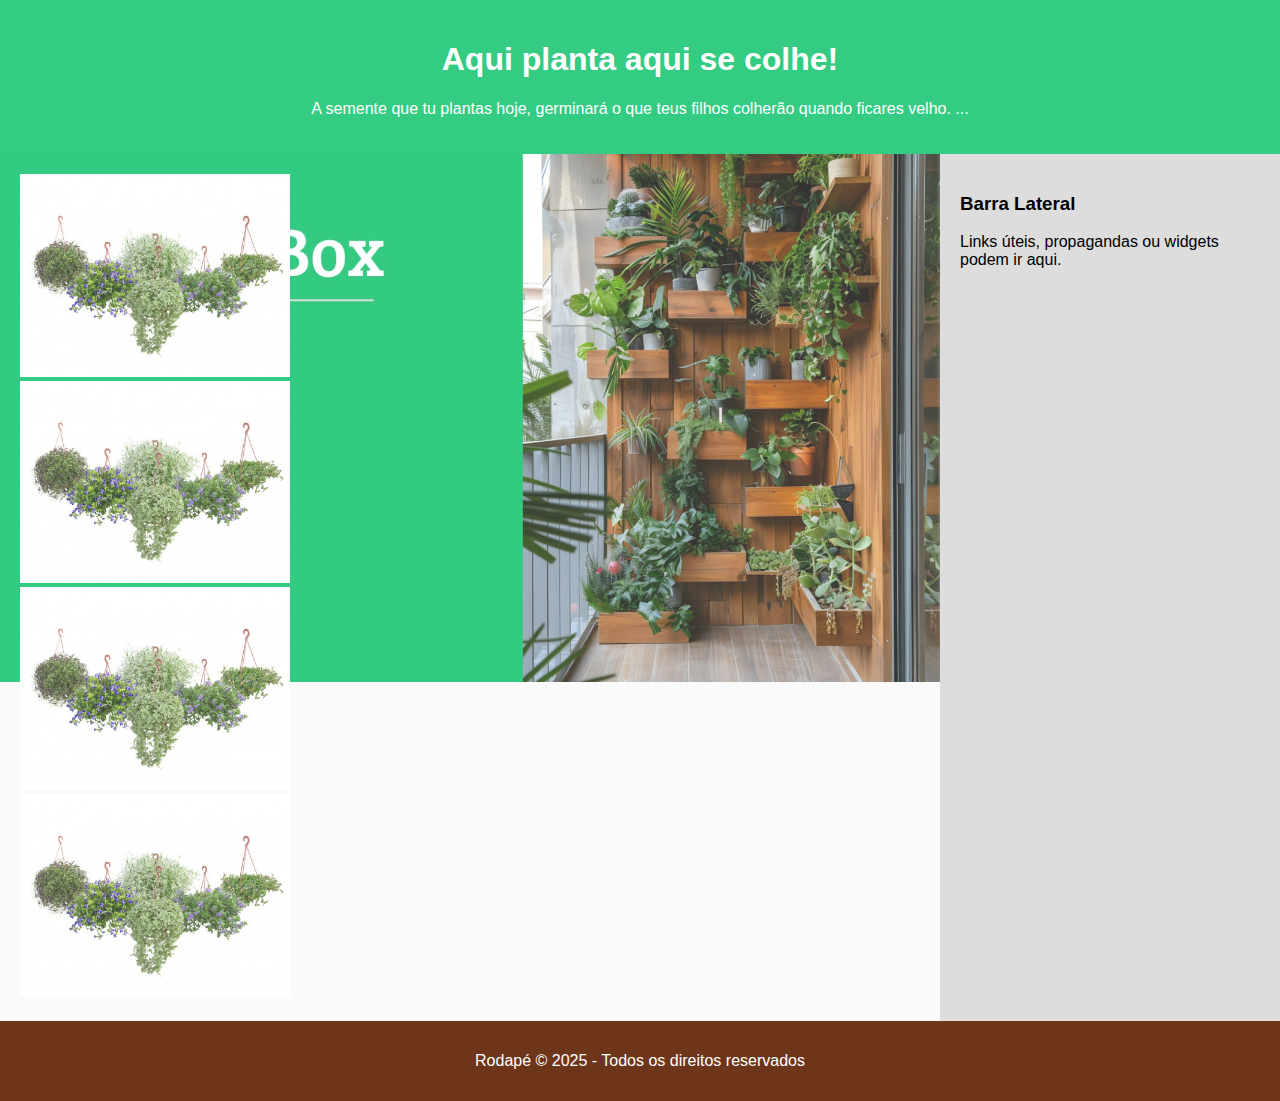
<file: project-end/index.html>
<!DOCTYPE html>
<html lang="pt-BR">
<head>
  <meta charset="UTF-8">
  <title>Layout com Header, Main, Aside e Footer</title>
  <link rel="stylesheet" href="style.css">
  <style>
    @import url('https://fonts.googleapis.com/css2?family=Edu+AU+VIC+WA+NT+Arrows:wght@400..700&display=swap');
    </style>
</head>
<body>

  <header>
    <h1>Aqui planta aqui se colhe!</h1>
    <p>A semente que tu plantas hoje, germinará o que teus filhos colherão quando ficares velho. ...</p>
  </header>

  <main>
    <article>
        <div class="plantas">
            <div><img src="Plantas Pendentes Variados - C26 - Poliagri.jpg" alt="plantas para hambientes externos"></div>
            <div><img src="Plantas Pendentes Variados - C26 - Poliagri.jpg" alt="plantas para sombra"></div>
            <div><img src="Plantas Pendentes Variados - C26 - Poliagri.jpg" alt="plantas para hambientes internos"></div>
            <div><img src="Plantas Pendentes Variados - C26 - Poliagri.jpg" alt="plantas para sol"></div>
        </div>
    </article>

    <aside>
      <h3>Barra Lateral</h3>
      <p>Links úteis, propagandas ou widgets podem ir aqui.</p>
    </aside>
  </main>

  <footer>
    <p>Rodapé © 2025 - Todos os direitos reservados</p>
  </footer>

</body>
</html>
</file>
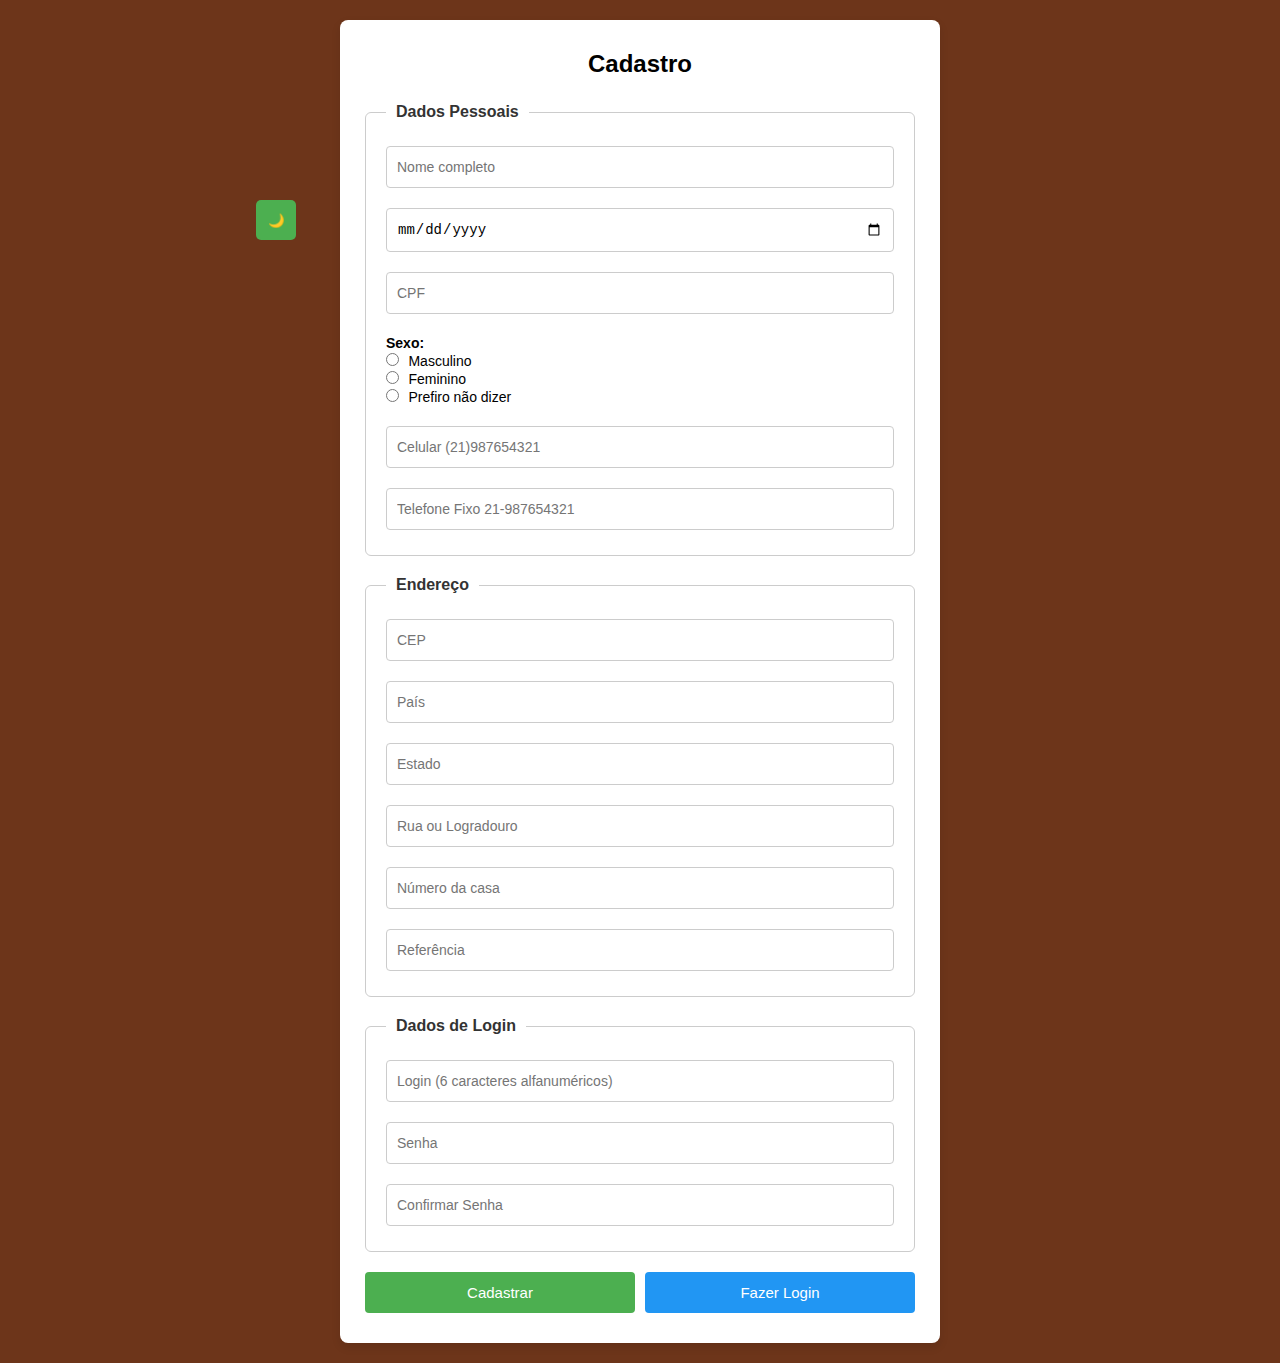
<file: project-end-att/cadastro.html>
<!DOCTYPE html>
<html lang="pt-BR">
<head>
  <meta charset="UTF-8">
  <meta http-equiv="X-UA-Compatible" content="IE=edge">
  <meta name="viewport" content="width=device-width, initial-scale=1.0">
  <title>Cadastro</title>
  <link rel="stylesheet" href="ccadastro.css">
  <link rel="stylesheet" href="darkmode.css">
</head>
<body>
  <!--modo escuro-->
  <button id="escuro">🌙</button>

  <!--formulario de cadastro-->
  <form id="cadastroForm">
    <h2>Cadastro</h2>

    <fieldset>
      <legend> Dados Pessoais</legend>
      <input type="text" id="nome" placeholder="Nome completo" required><br>
      <input type="date" id="nascimento" required><br>
      <input type="text" id="cpf" placeholder="CPF" required><br>
      <div class="sexo">
        <label><strong>Sexo:</strong></label><br>
        <input type="radio" name="sexo" id="masculino" value="Masculino">
        <label for="masculino">Masculino</label><br>
      
        <input type="radio" name="sexo" id="feminino" value="Feminino">
        <label for="feminino">Feminino</label><br>
      
        <input type="radio" name="sexo" id="naoDizer" value="Prefiro não dizer">
        <label for="naoDizer">Prefiro não dizer</label><br>
      </div>
      <input type="text" id="celular" placeholder="Celular (21)987654321" required><br>
      <input type="text" id="fixo" placeholder="Telefone Fixo 21-987654321"><br>
    </fieldset>

    <fieldset>
      <legend> Endereço</legend>
      <input type="text" id="cep" placeholder="CEP" required><br>
      <input type="text" id="pais" placeholder="País" required><br>
      <input type="text" id="estado" placeholder="Estado" required><br>
      <input type="text" id="logradouro" placeholder="Rua ou Logradouro" required><br>
      <input type="text" id="numero" placeholder="Número da casa" required><br>
      <input type="text" id="referencia" placeholder="Referência" required><br>
    </fieldset>

    <fieldset>
      <legend> Dados de Login</legend>
      <input type="text" id="login" placeholder="Login (6 caracteres alfanuméricos)" required><br>
      <input type="password" id="senha" placeholder="Senha" required><br>
      <input type="password" id="confirmarSenha" placeholder="Confirmar Senha" required><br>
    </fieldset>
    <!--botao de envio-->
    <div class="botoes">
      <button type="submit" id="entrar" >Cadastrar</button>
      <button type="button" id="limpar" onclick="window.location.href='login.html'">Fazer Login</button>
    </div>
  </form>
  <!--onde armazena os dados do form-->
  <script src="jscadastro.js"></script>
  <!--script escuro-->
  <script src="darkmode.js"></script>
</body>
</html>
</file>
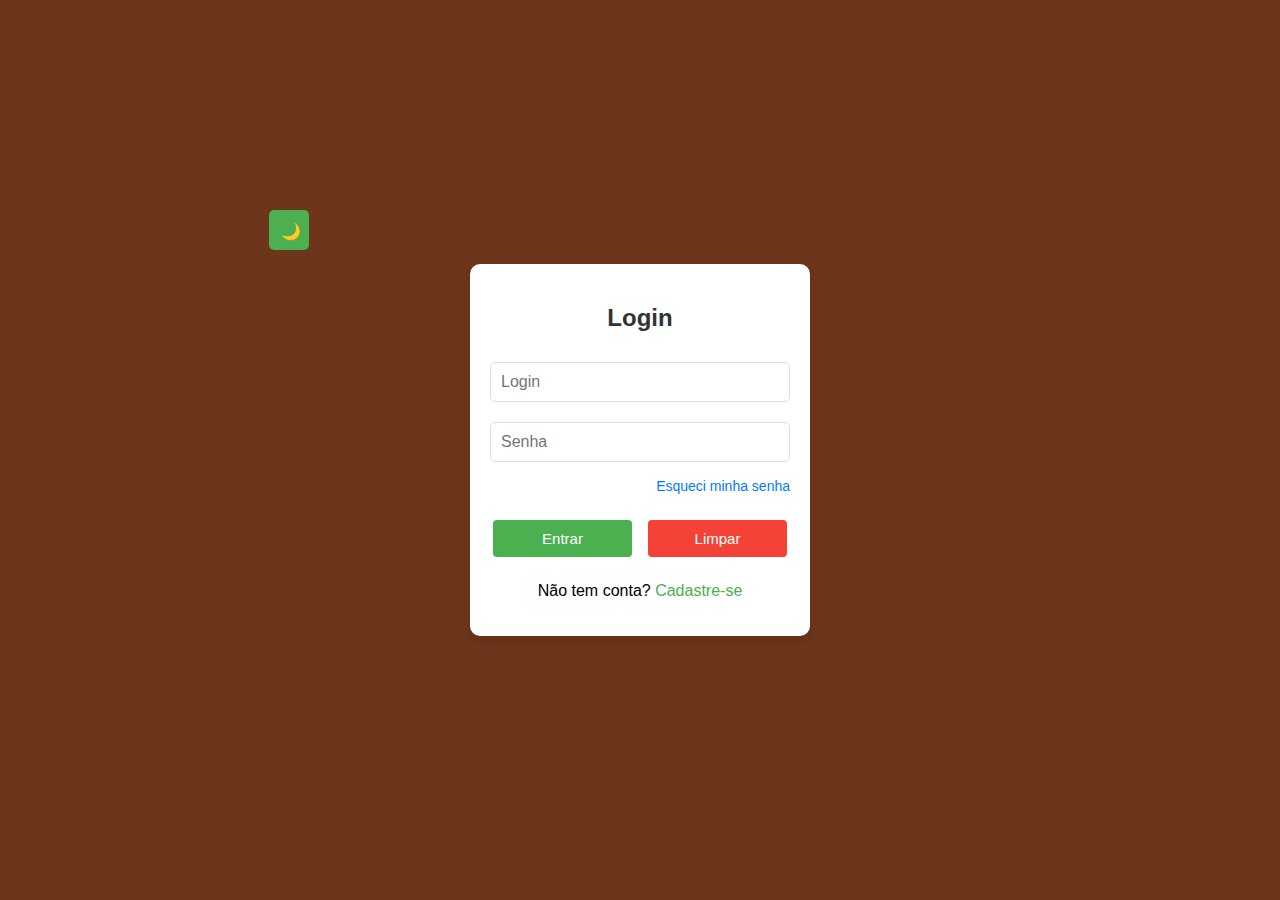
<file: project-end-att/login.html>
<!DOCTYPE html>
<html lang="pt-BR">
<head>
    <meta charset="UTF-8">
    <meta http-equiv="X-UA-Compatible" content="IE=edge">
    <meta name="viewport" content="width=device-width, initial-scale=1.0">
    <title>Login</title>
    <link rel="stylesheet" href="clogin.css">
    <link rel="stylesheet" href="darkmode.css">
</head>

<body>
  <!--modo escuro-->
  <button id="escuro">🌙</button>

    <!--are de login-->
<div class="login-container">
    <h2>Login</h2>
    <form id="loginForm">
      <input type="text" id="login" placeholder="Login" required><br>
      <input type="password" id="senha" placeholder="Senha" required><br>

      <!--recuperar senha-->
      <div class="link-senha">
        <a href="recuperar-senha.html">Esqueci minha senha</a>
      </div>

      <!--entra no site-->
      <div class="botoes-login">
        <button type="submit" id="entrar">Entrar</button>
        <button type="button" id="limpar" onclick="limparCampos()">Limpar</button>
      </div>

    </form>
    <!-- mensagem de erro-->
  <p id="mensagemErro" class="erro-mensagem"></p>

  <p>Não tem conta? <a href="cadastro.html">Cadastre-se</a></p>
</div>
  <!--administrador pra teste-->
  <script src="admin.js"></script>
    <!--valida os dados do cadastro-->
  <script src="jslogin.js"></script>
  <!--script escuro-->
  <script src="darkmode.js"></script>
</body>
</html>
</file>
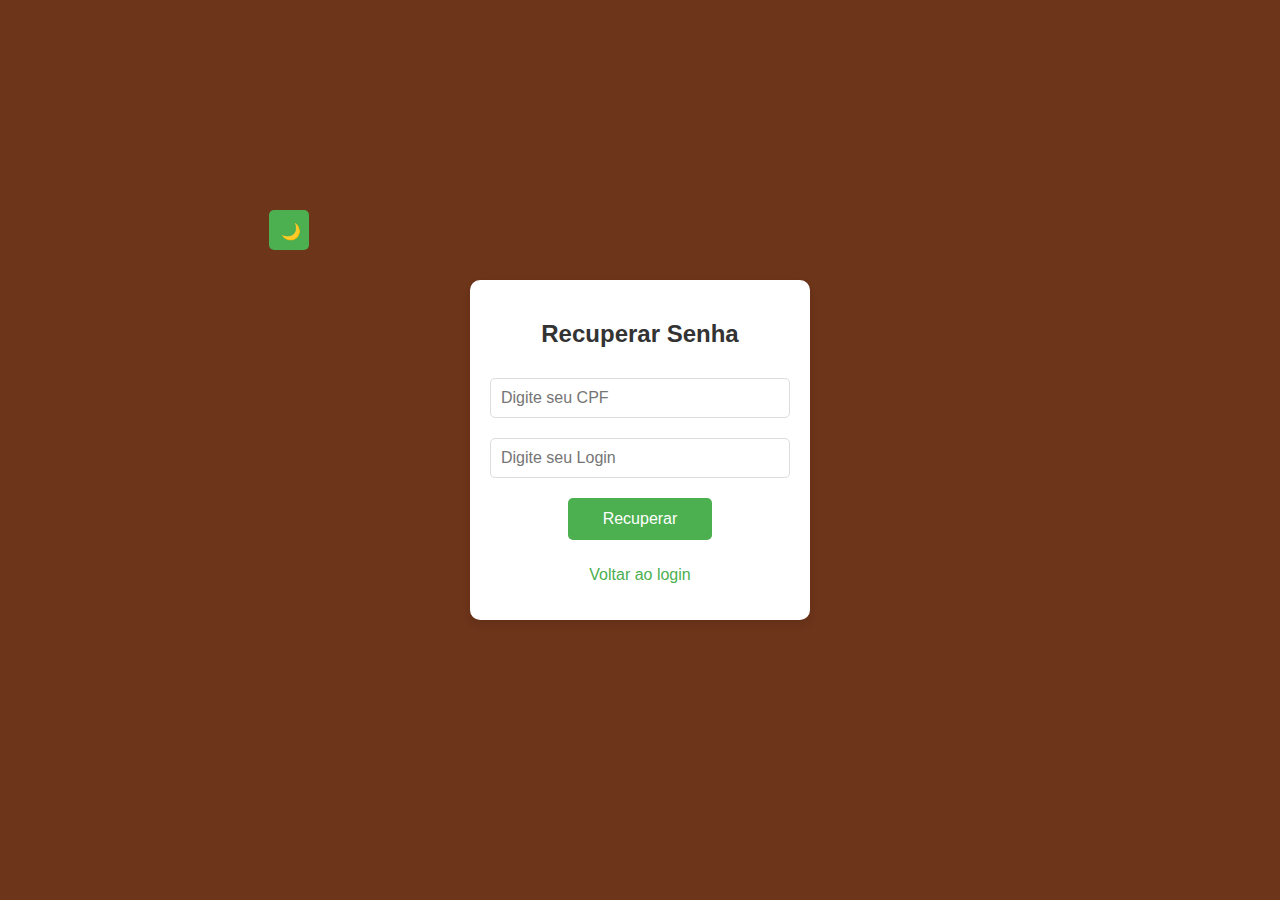
<file: project-end-att/recuperar-senha.html>
<!DOCTYPE html>
<html lang="pt-BR">
<head>
  <meta charset="UTF-8">
  <meta http-equiv="X-UA-Compatible" content="IE=edge">
  <meta name="viewport" content="width=device-width, initial-scale=1.0">
  <title>Recuperar Senha</title>
  <link rel="stylesheet" href="clogin.css">
  <link rel="stylesheet" href="darkmode.css">
</head>
<body>
  <!--modo escuro-->
  <button id="escuro">🌙</button>

  <div class="login-container">
    <h2>Recuperar Senha</h2>
    <!--form pra recuperar a senha-->
    <form id="recuperarForm">
      <input type="text" id="cpf" placeholder="Digite seu CPF" required><br>
      <input type="text" id="login" placeholder="Digite seu Login" required><br>
      <button type="submit" id="recuperar">Recuperar</button>
    </form>
    <!--onde vai aparecer a nova senha-->
    <p id="mensagemRecuperacao"></p>
    <!--volta pra lojar-->
    <p id="voltar"><a href="login.html">Voltar ao login</a></p>
  </div>
  <!--funcao pra pegar a senha-->
  <script src="jsrecuperar.js"></script>
  <!--script escuro-->
  <script src="darkmode.js"></script>
</body>
</html>
</file>
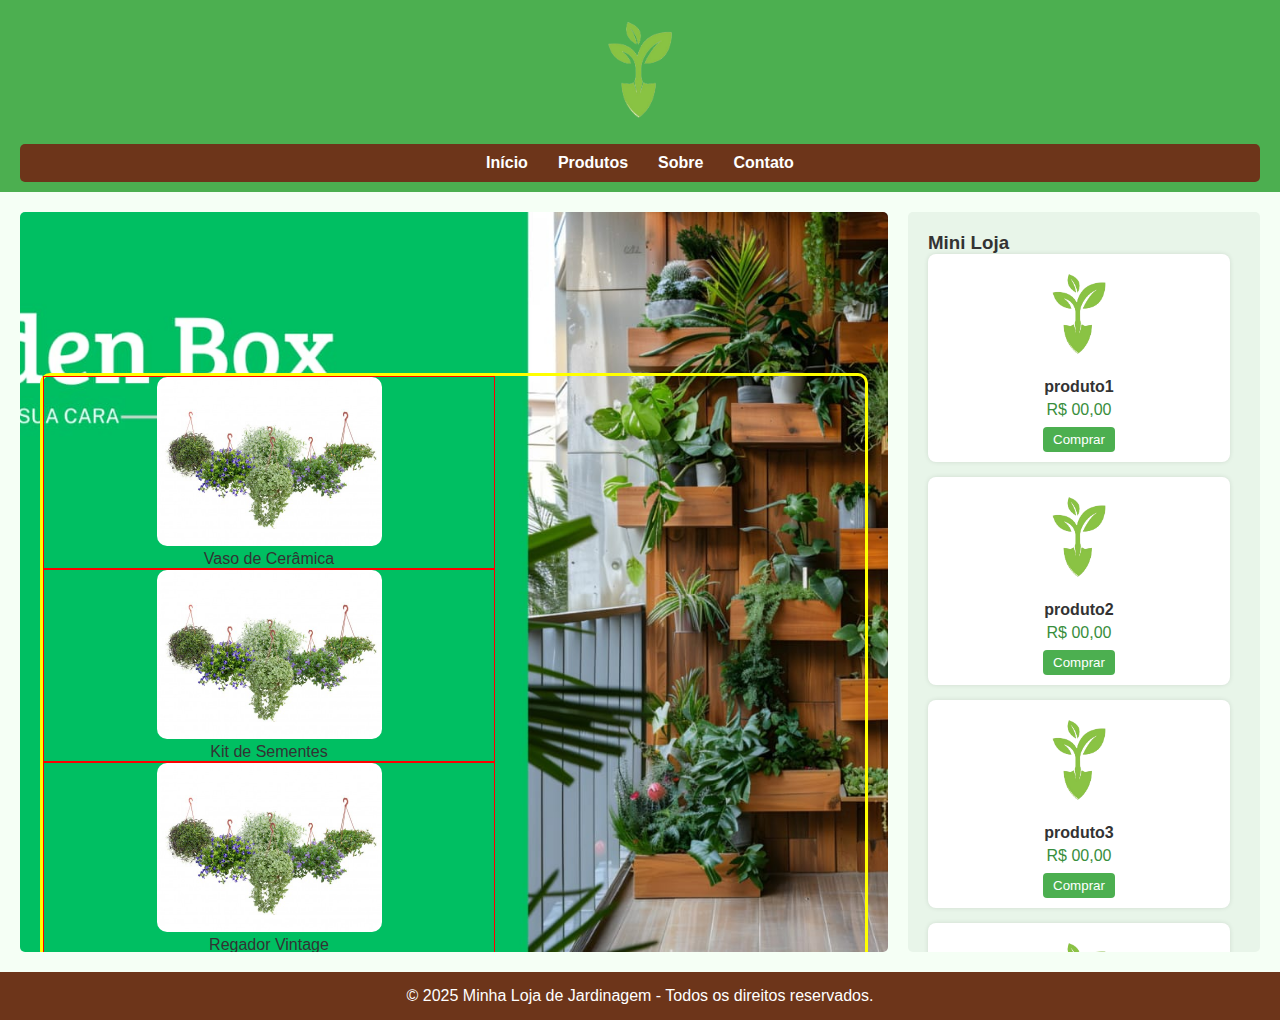
<file: project-end/plantasdaterra.html>
<!DOCTYPE html>
<html lang="pt-br">
<head>
  <meta charset="UTF-8">
  <meta name="viewport" content="width=device-width, initial-scale=1.0">
  <title>Loja de Jardinagem</title>
  <link rel="stylesheet" href="plantasdaterra.css">
</head>
<body>

  <header>
    <div class="logo">
      <img src="icone.png" alt="Logo">
    </div>
    <nav class="menu">
      <ul>
        <li><a href="#">Início</a></li>
        <li><a href="#">Produtos</a></li>
        <li><a href="#">Sobre</a></li>
        <li><a href="#">Contato</a></li>
      </ul>
    </nav>
  </header>

  <div class="layout">
    <main>
      <div class="produtos">
        <div class="produto">
          <img src="Plantas Pendentes Variados - C26 - Poliagri.jpg" alt="Vaso de Cerâmica">
          <p>Vaso de Cerâmica</p>
        </div>
        <div class="produto">
          <img src="Plantas Pendentes Variados - C26 - Poliagri.jpg" alt="Kit de Sementes">
          <p>Kit de Sementes</p>
        </div>
        <div class="produto">
          <img src="Plantas Pendentes Variados - C26 - Poliagri.jpg" alt="Regador Vintage">
          <p>Regador Vintage</p>
        </div>
        <div class="produto">
          <img src="Plantas Pendentes Variados - C26 - Poliagri.jpg" alt="Pá de Jardinagem">
          <p>Pá de Jardinagem</p>
        </div>
      </div>
    </main>

    <aside>
        <h3>Mini Loja</h3>
        <div class="loja-lateral">
          <div class="item-loja">
            <img src="icone.png" alt="1">
            <p>produto1</p>
            <span>R$ 00,00</span>
            <button>Comprar</button>
          </div>
          <div class="item-loja">
            <img src="icone.png" alt="2">
            <p>produto2</p>
            <span>R$ 00,00</span>
            <button>Comprar</button>
          </div>
          <div class="item-loja">
            <img src="icone.png" alt="3">
            <p>produto3</p>
            <span>R$ 00,00</span>
            <button>Comprar</button>
          </div>
          <div class="item-loja">
            <img src="icone.png" alt="4">
            <p>produto4</p>
            <span>R$ 00,00</span>
            <button>Comprar</button>
          </div>
          <div class="item-loja">
            <img src="icone.png" alt="5">
            <p>produto5</p>
            <span>R$ 00,00</span>
            <button>Comprar</button>
          </div>
        </div>
      </aside>
  </div>

  <footer>
    <p>&copy; 2025 Minha Loja de Jardinagem - Todos os direitos reservados.</p>
  </footer>

</body>
</html>
</file>
<file: project-end/style.css>
body {
    margin: 0;
    font-family: Arial, sans-serif;
    display: flex;
    flex-direction: column;
    min-height: 100vh;
  }
/*cabeçalho*/
  header {
    background-color: #00bf63cb;
    color: white;
    padding: 20px;
    text-align: center;
  }
/*principal*/
  main {
    display: flex;
    flex: 1;
  }
/*parte principal*/
  article {
    flex: 3;
    padding: 20px;
    background-color: #f9f9f9;
    background-image: url(fundo.jpg);
    background-repeat: no-repeat, repeat;
    opacity: 0.8;
    background-size: 100%;
    bottom: 0;
  }
.plantas img{
    width: 30%;
  }
/*lateral*/
  aside {
    flex: 1;
    padding: 20px;
    background-color: #ddd;
  }
/*roda pe*/
  footer {
    background-color: #6D351A;
    color: white;
    text-align: center;
    padding: 15px;
  }

  @media (max-width: 768px) {
    main {
      flex-direction: column;
    }

    aside {
      order: -1;
    }
  }
</file>
<file: project-end-att/darkmode.css>
/*icone modo claro/escuro */
button img {
    vertical-align: middle;
    margin-right: 8px;
  }
  /*butao escuro*/
  #escuro {
    width: 40px;
    height: 40px;
    border-radius: 50px;
    position: fixed;
    top: 200px;
    left: 20%;
    z-index: 1000;
    background-color: #4CAF50;
    color: white;
    border: none;
    cursor: pointer;
    border-radius: 5px;
  }
  /* Modo Escuro */
  body.dark-mode {
    background-color: #000;
    color: #fff;
  }
  
  body.dark-mode #escuro {
    background-color: #6D351A;
    color: #fff;
  }
  body.dark-mode p{
    color: black;
  }
  body.dark-mode #limpar{
    background-color: #45a049;
    color: #fff
  }
  body.dark-mode .login-container{
    background-color: #fff;
  }
  body.dark-mode h2{
    color: #45a049;
  }
  body.dark-mode #entrar{
    background-color: #f44336;
  }
  body.dark-mode label{
    color: black;
  }
  body.dark-mode legend{
    color:#45a049;
  }
  body.dark-mode #recuperar{
    background-color:#f44336 ;
  }
</file>
<file: project-end-att/clogin.css>
/* estilo do gooogle */
body {
    font-family: Arial, sans-serif;
    background-color: #6D351A;
    display: flex;
    justify-content: center;
    align-items: center;
    height: 100vh;
    margin: 0;
  }
  
  /* area do login */
  .login-container {
    background-color: white;
    padding: 20px;
    border-radius: 10px;
    box-shadow: 0 4px 8px rgba(0, 0, 0, 0.1);
    width: 100%;
    max-width: 300px;
    text-align: center;
  }
  
  /* titulo do form */
  h2 {
    font-size: 24px;
    margin-bottom: 20px;
    color: #333;
  }
  
  /* campos do form*/
  input {
    width: 100%;
    padding: 10px;
    margin: 10px 0;
    border: 1px solid #ddd;
    border-radius: 5px;
    box-sizing: border-box;
    font-size: 16px;
  }
  
  /* limpar */
  button {
    width: 48%;
    padding: 12px;
    border-radius: 5px;
    font-size: 16px;
    cursor: pointer;
    transition: background-color 0.3s ease;
    margin: 10px 1%;
  }
  
  /* botao de login */
  button[type="submit"] {
    background-color: #4CAF50;
    color: white;
    border: none;
  }
  
  /* efeito do mouse no login */
  button[type="submit"]:hover {
    background-color: #45a049;
  }
  
  /* Botão de limpar */
  button#limpar {
    background-color: #f44336;
    color: white;
    border: none;
  }
  
  /* efeito do mouse no limpar */
  button#limpar:hover {
    background-color: #e53935;
  }
  
  /* link de cadastro */
  p {
    margin-top: 15px;
  }
  
  p a {
    color: #4CAF50;
    text-decoration: none;
  }
  
  p a:hover {
    text-decoration: underline;
  }
  
  /* estilo do erro */
  .erro-mensagem {
    color: #f44336;
    font-size: 14px;
    margin-top: 10px;
  }

  /*recuperar senha*/
  #mensagemRecuperacao {
    margin-top: 15px;
    font-size: 16px;
  }
  .link-senha {
    text-align: right;
    margin: 5px 0 15px;
  }
  /*estilo do link da senha*/
  .link-senha a {
    font-size: 14px;
    color: #007bff;
    text-decoration: none;
  }
  
  .link-senha a:hover {
    text-decoration: underline;
  }
  
  /* botoes lado a lado */
  .botoes-login {
    display: flex;
    gap: 10px;
  }
  
  .botoes-login button {
    flex: 1;
    padding: 10px;
    font-size: 15px;
    border-radius: 4px;
    border: none;
    cursor: pointer;
  }
  
  /* peguei a media do google */
  @media (max-width: 768px) {
    /* telas menores */
    .login-container {
      padding: 15px;
      max-width:300px;
    }
  
    h2 {
      font-size: 20px;
    }
  
    input {
      font-size: 14px;
      padding: 8px;
    }
  
    button {
      font-size: 14px;
      padding: 10px;
    }
  }
  
  @media (max-width: 480px) {
    /* celular */
    .login-container {
      padding: 10px;
      max-width: 400px;
    }
  
    h2 {
      font-size: 18px;
    }
  
    input {
      font-size: 14px;
      padding: 8px;
    }
  
    button {
      font-size: 14px;
      padding: 10px;
    }
  }
</file>
<file: project-end/plantasdaterra.css>
* {
    margin: 0;
    padding: 0;
    box-sizing: border-box;
  }
  
  body {
    font-family: Arial, sans-serif;
    background-color: #f5fff5;
    color: #333;
    min-height: 100vh;
    display: flex;
    flex-direction: column;
  }
  
  header {
    background-color: #4CAF50;
    color: white;
    text-align: center;
    padding: 10px 20px;
  }
  
  .logo img {
    max-width: 120px;
    margin-bottom: 10px;
  }
  
  .menu ul {
    list-style: none;
    display: flex;
    justify-content: center;
    gap: 30px;
    padding: 10px 0;
    background-color: #6D351A;
    border-radius: 5px;
    flex-wrap: wrap;
  }
  
  .menu a {
    color: white;
    text-decoration: none;
    font-weight: bold;
    transition: color 0.3s;
  }
  
  .menu a:hover {
    color: #C8E6C9;
  }
  
  /* principal */
  .layout {
    display: flex;
    flex: 1;
    height: 100vh;
    padding: 20px;
    gap: 20px;
    flex-wrap: wrap;
  }
  
  main {
    flex: 0 0 70%;
    height: calc(100vh - 160px);
    background-image: url('fundo.jpg');
    background-size: cover;
    background-position: center;
    padding: 20px;
    border-radius: 5px;
    overflow: auto;
  }
  
  .produtos {
    /*display: grid;
    grid-template-columns: repeat(2, 1fr);*/
    display: flex;
    flex-wrap: wrap;
    border-radius: 10px;
    margin-top: 17%;
    border: 3px solid yellow;
  }
  
  .produto {
    text-align: center;
    border: 1px solid red;
  }
  
  .produto img {
    width: 50%;
    border-radius: 10px;
  }
  
  aside {
    flex: 1;
    height: calc(100vh - 160px);
    background-color: #e8f5e9;
    padding: 20px;
    border-radius: 5px;
    overflow-y: auto;
  }
  
  .links-externos {
    display: grid;
    grid-template-columns: 1fr;
    gap: 15px;
    margin-top: 10px;
  }
  
  .links-externos img {
    width: 100%;
    border-radius: 8px;
    transition: transform 0.3s ease;
  }
  
  .links-externos img:hover {
    transform: scale(1.05);
  }
  
  footer {
    background-color: #6D351A;
    color: white;
    text-align: center;
    padding: 15px;
    margin-top: auto;
  }
  
  /* Responsivo */
  @media (max-width: 900px) {
    .layout {
      flex-direction: column;
    }
  
    main, aside {
      flex: 1 1 100%;
      height: auto;
    }
  
    .produtos {
      grid-template-columns: 1fr;
    }
  }
  .loja-lateral {
    display: flex;
    flex-direction: column;
    gap: 15px;
    max-height: 100%;
    padding-right: 10px;
  }
  
  .item-loja {
    background-color: #fff;
    padding: 10px;
    border-radius: 8px;
    text-align: center;
    box-shadow: 0 0 5px rgba(0,0,0,0.1);
  }
  
  .item-loja img {
    width: 100px;
    height: auto;
    border-radius: 5px;
    margin-bottom: 5px;
  }
  
  .item-loja p {
    margin: 5px 0;
    font-weight: bold;
  }
  
  .item-loja span {
    display: block;
    margin-bottom: 8px;
    color: #388E3C;
  }
  
  .item-loja button {
    background-color: #4CAF50;
    color: white;
    border: none;
    padding: 5px 10px;
    border-radius: 4px;
    cursor: pointer;
    transition: background-color 0.3s;
  }
  
  .item-loja button:hover {
    background-color: #388E3C;
  }
</file>
<file: project-end-att/ccadastro.css>
/* Reset*/
* {
    margin: 0;
    padding: 0;
    box-sizing: border-box;
}
  /*corpo do google*/
body {
    font-family: Arial, sans-serif;
    background: #6D351A;
    display: flex;
    justify-content: center;
    align-items: center;
    min-height: 100vh;
    padding: 20px;
}
  
  /* Container do formulário */
form#cadastroForm {
    background: #fff;
    padding: 30px 25px;
    border-radius: 8px;
    box-shadow: 0 4px 10px rgba(0,0,0,0.1);
    width: 100%;
    max-width: 600px;
}
  
  /* titulo principal */
h2 {
    text-align: center;
    margin-bottom: 25px;
    color: #000;
}
  
  /* partes do formulario */
fieldset {
    border: 1px solid #ccc;
    padding: 15px 20px;
    margin-bottom: 20px;
    border-radius: 6px;
    background-color: #fff;
}
  
legend {
    font-weight: bold;
    padding: 0 10px;
    color: #333;
    font-size: 1rem;
}
 /*sexo */
.sexo {
    margin-top: 10px;
    margin-bottom: 10px;
  }
  
  .sexo label {
    font-size: 14px;
    margin-right: 10px;
  }
  
  .sexo input[type="radio"] {
    margin-right: 5px;
  } 
/* Campo de entrada peguei no w3sc kkk*/
input[type="text"],input[type="date"],input[type="password"] {
    width: 100%;
    padding: 12px 10px;
    margin: 10px 0;
    border: 1px solid #ccc;
    border-radius: 4px;
    font-size: 14px;
}
  
/* area dos botoes*/
.botoes {
    display: flex;
    justify-content: space-between;
    gap: 10px;
    margin-top: 15px;
  }
  
  /* estilo dos botoes */
  .botoes button {
    flex: 1;
    padding: 12px;
    font-size: 15px;
    border-radius: 4px;
    border: none;
    cursor: pointer;
    transition: background 0.3s ease;
  }
  
  /* Bbotao de cadastro */
  .botoes button[type="submit"] {
    background-color: #4CAF50;
    color: white;
  }
  
  .botoes button[type="submit"]:hover {
    background-color: #45a049;
  }
  
  /* botao de login*/
  .botoes button[type="button"] {
    background-color: #2196F3;
    color: white;
  }
  
  .botoes button[type="button"]:hover {
    background-color: #1976D2;
  }
  
/* peguei a media do google */
@media (max-width: 600px) {
    form#cadastroForm {
      padding: 20px 15px;
    }
  
    h2 {
      font-size: 1.5rem;
    }
  
    legend {
      font-size: 0.95rem;
    }
}
</file>
